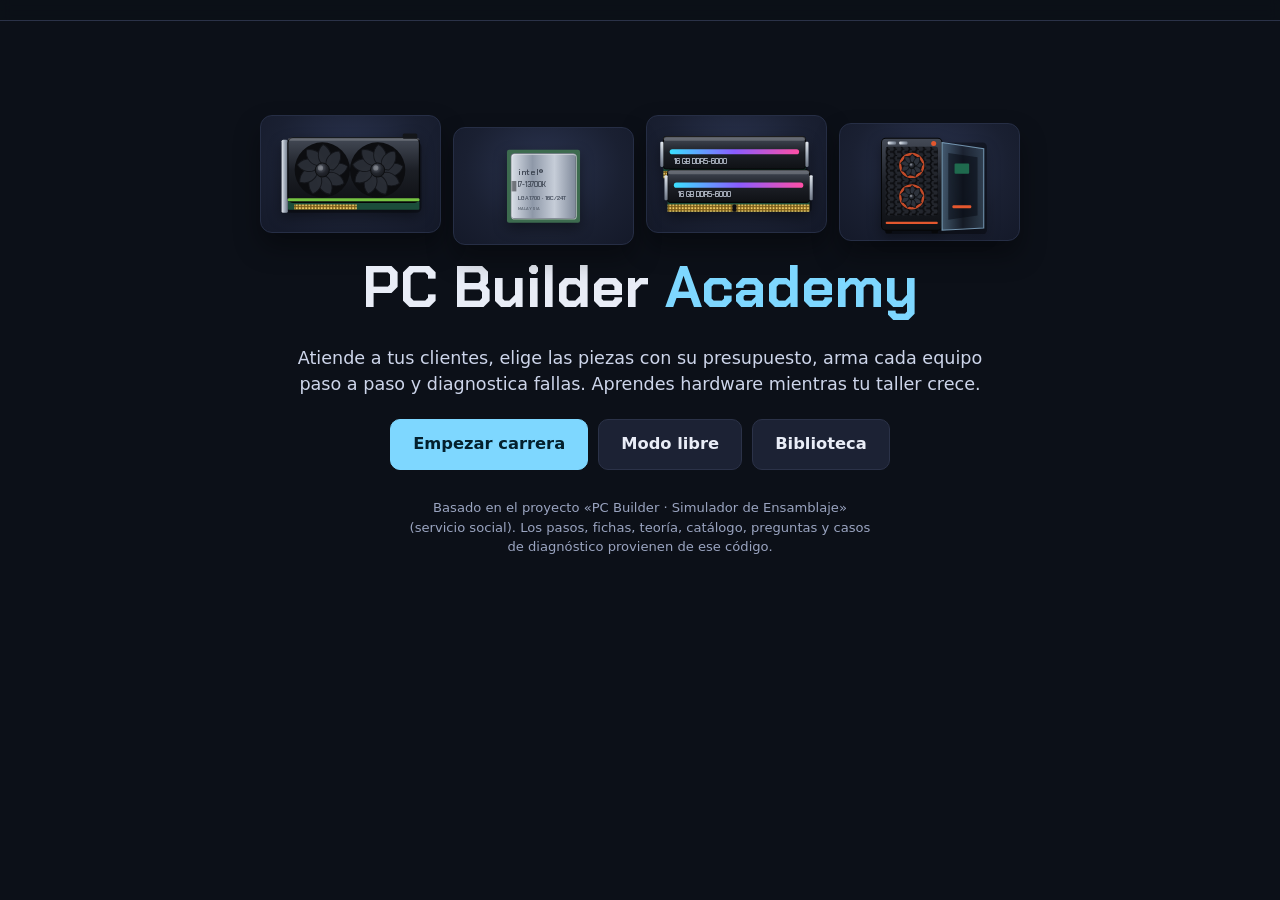
<file: academy/index.html>
<!doctype html>
<html lang="es">
<head>
<meta charset="utf-8">
<meta name="viewport" content="width=device-width, initial-scale=1, viewport-fit=cover">
<meta name="claude:viewport-fit-sides" content="cover">
<title>PC Builder Academy</title>
<link rel="stylesheet" href="https://fonts.googleapis.com/css2?family=Chakra+Petch:wght@500;600;700&display=swap">
<link rel="stylesheet" href="estilos.css">
</head>
<body>
<header id="bar" class="bar" hidden></header>
<main id="app"></main>
<div id="toast" class="toast" role="status" aria-live="polite"></div>
<div id="modalRoot"></div>

<!-- Datos: primero los de tu proyecto original, luego los del juego -->
<script src="datos-repo.js"></script>
<script src="datos-juego.js"></script>
<!-- Lógica, en orden -->
<script src="js/00a-arte-base.js"></script>
<script src="js/00b-arte-piezas.js"></script>
<script src="js/01-nucleo.js"></script>
<script src="js/02-compat.js"></script>
<script src="js/03-taller.js"></script>
<script src="js/04-tienda.js"></script>
<script src="js/05-armado.js"></script>
<script src="js/06-post.js"></script>
<script src="js/07-resultado.js"></script>
<script src="js/08-biblioteca.js"></script>
<script>Arte.montar(); go("menu");</script>
</body>
</html>
</file>
<file: academy/estilos.css>
/* =====================================================================
   PC BUILDER ACADEMY · ESTILOS
   Layout: barra superior fija + pantalla única (#app). Cada pantalla es una
   cuadrícula de 2-3 columnas que se apila en teléfono.
   Paleta: la del proyecto original (azul noche + cian) con verde de PCB y
   latón de standoffs como detalles propios de la electrónica.
   ===================================================================== */
:root {
  --bg: #0c1018; --bg2: #101521; --panel: #161b29; --panel2: #1c2234; --line: #2b3248;
  --fg: #e9edf7; --dim: #9aa4c0; --accent: #7ed7ff; --accent-ink: #04202d;
  --ok: #4fe3a1; --bad: #ff6b72; --warn: #ffb454; --brass: #d9a441; --pcb: #1c6b52; --pcb2: #145241;
  --font-d: "Chakra Petch", "Segoe UI", system-ui, sans-serif;
  --font-b: system-ui, -apple-system, "Segoe UI", Roboto, Arial, sans-serif;
  --font-m: ui-monospace, "Cascadia Mono", Consolas, monospace;
  --r: 12px; color-scheme: dark;
}
* { box-sizing: border-box; }
html, body { margin: 0; }
body { background: var(--bg); color: var(--fg); font: 15px/1.5 var(--font-b);
  padding-left: max(16px, env(safe-area-inset-left, 0px)); padding-right: max(16px, env(safe-area-inset-right, 0px));
  padding-block: 0 40px; min-height: 100vh; }
h1, h2, h3, h4 { font-family: var(--font-d); margin: 0 0 .4em; line-height: 1.15; text-wrap: balance; }
h1 { font-size: clamp(1.6rem, 3.2vw, 2.3rem); } h2 { font-size: 1.3rem; } h3 { font-size: 1.05rem; } h4 { font-size: .95rem; color: var(--dim); }
p { margin: 0 0 .7em; } ul, ol { margin: 0 0 .8em; padding-left: 1.2em; }
button { font: inherit; color: inherit; cursor: pointer; }
button:disabled { cursor: not-allowed; opacity: .5; }
:focus-visible { outline: 2px solid var(--accent); outline-offset: 2px; }
b { font-weight: 650; }
.muted { color: var(--dim); } .small { font-size: .85rem; } .center { text-align: center; }
.eyebrow { color: var(--dim); font-size: .85rem; margin: 0 0 .2em; }
.ok-t { color: var(--ok); font-weight: 600; } .warn { color: var(--warn); }
.scroll-x { overflow-x: auto; }
.lead { font-size: 1.1rem; color: #cdd5ea; max-width: 62ch; } .lead.small { font-size: 1rem; }

/* ---------- botones ---------- */
.btn { background: var(--panel2); border: 1px solid var(--line); border-radius: 10px; padding: 9px 16px; font-weight: 600; transition: border-color .15s, background .15s; }
.btn:hover:not(:disabled) { border-color: var(--accent); }
.btn.primary { background: var(--accent); color: var(--accent-ink); border-color: var(--accent); }
.btn.primary:hover:not(:disabled) { background: #a3e4ff; }
.btn.danger { background: #3a1d24; border-color: #7a2f39; color: #ffc9cd; }
.btn.ghost { background: transparent; }
.btn.big { padding: 12px 22px; font-size: 1.02rem; } .btn.small { padding: 5px 10px; font-size: .85rem; }
.btn.power { background: var(--ok); border-color: var(--ok); color: #03231a; animation: pulse 1.6s ease-in-out infinite; }
@keyframes pulse { 50% { box-shadow: 0 0 0 6px rgba(79, 227, 161, .18); } }
.row { display: flex; gap: 10px; align-items: center; margin-top: 12px; flex-wrap: wrap; } .row.end { justify-content: flex-end; } .row.center { justify-content: center; } .row.wrap { flex-wrap: wrap; }

/* ---------- barra superior ---------- */
.bar { position: sticky; top: env(safe-area-inset-top, 0px); z-index: 20; display: flex; align-items: center; gap: 14px; flex-wrap: wrap;
  margin-inline: calc(-1 * max(16px, env(safe-area-inset-left, 0px))); padding: 10px max(16px, env(safe-area-inset-right, 0px)) 10px max(16px, env(safe-area-inset-left, 0px));
  background: rgba(12, 16, 24, .94); backdrop-filter: blur(6px); border-bottom: 1px solid var(--line); }
body::before { content: ""; position: fixed; inset: 0 0 auto; height: env(safe-area-inset-top, 0px); background: var(--bg); z-index: 30; }
.brand { display: flex; align-items: center; gap: 8px; background: none; border: 0; font: 600 1.1rem var(--font-d); padding: 0; }
.brand b { color: var(--accent); } .brand-ico { color: var(--accent); display: grid; }
.stats { display: flex; gap: 8px; flex-wrap: wrap; flex: 1; min-width: 0; }
.chip { background: var(--panel); border: 1px solid var(--line); border-radius: 999px; padding: 3px 12px; font-size: .88rem; display: inline-flex; align-items: center; gap: 8px; white-space: nowrap; }
.chip { max-width: 100%; } .chip.lvl { white-space: normal; flex-wrap: wrap; row-gap: 2px; }
.chip.money { color: var(--ok); font-weight: 700; font-variant-numeric: tabular-nums; }
.xpbar { width: 54px; height: 5px; background: var(--line); border-radius: 3px; overflow: hidden; } .xpbar i { display: block; height: 100%; background: var(--accent); }
.topnav { display: flex; gap: 4px; flex-wrap: wrap; }
.topnav button { background: none; border: 0; padding: 6px 12px; border-radius: 8px; color: var(--dim); font-weight: 600; }
.topnav button:hover, .topnav [aria-current] { color: var(--fg); background: var(--panel); }
.icon-btn { font-size: 1.05rem; }
main#app { max-width: 1320px; margin: 0 auto; padding-top: 22px; }

/* ---------- tarjetas, mentor, formularios ---------- */
.card { background: var(--panel); border: 1px solid var(--line); border-radius: var(--r); padding: 16px 18px; margin-bottom: 14px; }
.card.good { border-color: #2c6b52; background: #112620; }
.card h3 { margin-bottom: .5em; }
.mentor { display: flex; gap: 12px; align-items: flex-start; background: linear-gradient(180deg, #1a2740, #151d30); border: 1px solid #2c4468; border-radius: var(--r); padding: 12px 14px; margin-bottom: 14px; }
.mentor-av { font-size: 1.9rem; line-height: 1; } .mentor-box b { font-family: var(--font-d); color: var(--accent); font-size: .92rem; }
.mentor-box p { margin: 2px 0 0; font-size: .93rem; color: #dbe5fb; }
.mentor.talk { animation: talk .45s ease; } @keyframes talk { from { transform: translateY(4px); opacity: .6; } }
.field { display: grid; gap: 4px; font-weight: 600; font-size: .9rem; margin-bottom: 12px; }
input[type=text], input[type=search], select { background: var(--bg2); color: var(--fg); border: 1px solid var(--line); border-radius: 8px; padding: 9px 11px; font: inherit; min-width: 0; }
.opts { border: 1px solid var(--line); border-radius: 10px; padding: 8px 12px; margin: 0 0 10px; } .opts legend { padding: 0 6px; font-weight: 600; font-size: .9rem; }
.opt { display: flex; gap: 10px; padding: 8px 4px; cursor: pointer; align-items: flex-start; } .opt em { color: var(--dim); font-style: normal; }
.kv { display: grid; grid-template-columns: 1fr auto; gap: 6px 14px; margin: 0; } .kv dt { color: var(--dim); } .kv dd { margin: 0; text-align: right; font-weight: 650; font-variant-numeric: tabular-nums; }
.kv.big dd { font-size: 1.05rem; }
.pill { display: inline-block; background: var(--bg2); border: 1px solid var(--line); border-radius: 999px; padding: 1px 9px; font-size: .78rem; color: #c4cde6; }
.chips { display: flex; flex-wrap: wrap; gap: 5px; margin: 6px 0; }
.tbl { width: 100%; border-collapse: collapse; font-size: .9rem; } .tbl th, .tbl td { text-align: left; padding: 6px 8px; border-bottom: 1px solid var(--line); vertical-align: top; }
.tbl th { color: var(--dim); font-weight: 600; } .tbl td.num { text-align: right; font-variant-numeric: tabular-nums; } .tbl tr.tot td { font-weight: 700; border-top: 2px solid var(--line); border-bottom: 0; } .tbl .neg { color: var(--bad); }
.tbl.spec td:first-child { color: var(--dim); width: 45%; }
.meter { height: 8px; background: var(--line); border-radius: 5px; overflow: hidden; } .meter i { display: block; height: 100%; width: 0; background: var(--accent); transition: width .35s; } .meter i.warn { background: var(--warn); } .meter i.over { background: var(--bad); }

/* ---------- menú ---------- */
.menu { text-align: center; padding: 8vh 0 4vh; max-width: 760px; margin: 0 auto; }
.menu-art { color: var(--accent); filter: drop-shadow(0 0 22px rgba(126, 215, 255, .35)); margin-bottom: 8px; }
.menu h1 { font-size: clamp(2.2rem, 7vw, 3.6rem); } .menu h1 b { color: var(--accent); }
.menu .lead { margin: 10px auto 22px; }
.menu-btns { display: flex; flex-wrap: wrap; gap: 10px; justify-content: center; }
.menu-credit { color: var(--dim); font-size: .82rem; max-width: 56ch; margin: 28px auto 0; }

/* ---------- taller ---------- */
.hub-head { display: flex; justify-content: space-between; align-items: flex-end; gap: 12px; flex-wrap: wrap; margin-bottom: 14px; }
.hub-grid { display: grid; grid-template-columns: minmax(0, 1fr) 330px; gap: 22px; align-items: start; }
.orders { display: grid; gap: 12px; }
.order { display: grid; grid-template-columns: 56px minmax(0, 1fr) auto; gap: 14px; align-items: center; background: var(--panel); border: 1px solid var(--line); border-radius: var(--r); padding: 14px 16px; }
.order:hover { border-color: #3d4766; }
.order-ico { font-size: 2.1rem; text-align: center; }
.order h3 { margin: 4px 0 2px; } .who { color: var(--dim); margin: 0 0 6px; font-size: .9rem; }
.tag { font-size: .75rem; padding: 2px 9px; border-radius: 999px; font-weight: 700; }
.tag.arm { background: #12324a; color: var(--accent); } .tag.rep { background: #3a2a12; color: var(--warn); }
.facts { list-style: none; padding: 0; margin: 0 0 4px; display: flex; flex-wrap: wrap; gap: 4px 16px; font-size: .88rem; color: var(--dim); } .facts b { color: var(--fg); }
.learn { margin: 0; font-size: .85rem; color: #b6c4e6; }
.teaser { display: flex; align-items: center; gap: 8px; margin-top: 12px; }
.segs { display: flex; gap: 6px; flex-wrap: wrap; margin-bottom: 8px; }
.seg { background: var(--bg2); border: 1px solid var(--line); border-radius: 8px; padding: 6px 10px; font-weight: 600; font-size: .88rem; } .seg.on { border-color: var(--accent); color: var(--accent); }

/* ---------- pedido y lección ---------- */
.brief-grid, .lesson-grid { display: grid; grid-template-columns: minmax(0, 1fr) 340px; gap: 22px; margin-top: 10px; align-items: start; }
.paper { background: #1a2032; border: 1px solid var(--line); border-radius: var(--r); padding: 22px 26px; }
.paper blockquote { margin: 12px 0 18px; padding: 10px 16px; border-left: 3px solid var(--accent); background: var(--bg2); border-radius: 0 8px 8px 0; font-size: 1.05rem; color: #d7e1f7; }
.client { color: var(--dim); }
.reqs li, .rules li { margin-bottom: .45em; }
.concept p { margin: 0; color: var(--accent); font-weight: 600; }
.lesson-t { display: flex; gap: 14px; align-items: center; margin-bottom: 8px; } .lt-ico { font-size: 1.8rem; width: 54px; height: 54px; display: grid; place-items: center; border-radius: 12px; background: color-mix(in srgb, var(--c) 18%, transparent); }
.example { background: var(--bg2); padding: 10px 14px; border-radius: 8px; } .clave, .clave-box { background: #0f2a22; border: 1px solid #25604a; border-radius: 8px; padding: 10px 14px; }
.resp { color: var(--ok); font-weight: 600; margin-top: 8px; }

/* ---------- tienda ---------- */
.shop-head, .build-head { display: flex; justify-content: space-between; align-items: center; gap: 18px; flex-wrap: wrap; margin-bottom: 12px; }
.budget { min-width: 240px; } .b-top { display: flex; align-items: baseline; gap: 8px; } .b-n { font: 700 1.5rem var(--font-d); font-variant-numeric: tabular-nums; } .b-n.over { color: var(--bad); }
.budget .meter { margin: 4px 0; } .budget.free .b-n { color: var(--ok); }
.banner { background: #3a2a12; border: 1px solid #7a5a22; border-radius: 10px; padding: 10px 14px; margin-bottom: 12px; }
.shop-grid { display: grid; grid-template-columns: 250px minmax(0, 1fr) 350px; gap: 18px; align-items: start; }
.catnav { display: grid; gap: 6px; position: sticky; top: 74px; }
.catbtn { display: grid; grid-template-columns: 28px minmax(0, 1fr) 14px; gap: 10px; align-items: center; text-align: left; background: var(--panel); border: 1px solid var(--line); border-radius: 10px; padding: 8px 10px; }
.catbtn.on { border-color: var(--accent); background: #12293a; } .catbtn small { display: block; color: var(--dim); white-space: nowrap; overflow: hidden; text-overflow: ellipsis; } .catbtn i { font-style: normal; font-weight: 400; color: var(--dim); }
.cb-ico { color: var(--accent); display: grid; } .lockedcat { opacity: .4; }
.dot { display: block; width: 9px; height: 9px; border-radius: 50%; } .dot.ok { background: var(--ok); } .dot.bad { background: var(--bad); }
.prods { display: grid; gap: 10px; }
.prod { display: grid; grid-template-columns: 38px minmax(0, 1fr) auto; gap: 12px; align-items: start; text-align: left; position: relative; background: var(--panel); border: 1px solid var(--line); border-radius: var(--r); padding: 12px 14px; }
.prod:hover:not(:disabled) { border-color: #4a5a85; } .prod.sel { border-color: var(--accent); background: #12293a; }
.prod.lock, .prod.over { opacity: .55; } .prod-ico { color: var(--accent); padding-top: 2px; }
.prod-main { display: grid; gap: 4px; min-width: 0; } .prod-price { font: 700 1.05rem var(--font-d); font-variant-numeric: tabular-nums; color: var(--ok); }
.conf { color: #ff9ea3; font-size: .84rem; } .conf.lockmsg { color: var(--dim); }
.chosen { position: absolute; right: 12px; bottom: 10px; font-size: .75rem; background: var(--accent); color: var(--accent-ink); border-radius: 999px; padding: 1px 9px; font-weight: 700; }
.reqlist { list-style: none; padding: 0; margin: 0; } .reqlist li { display: flex; gap: 8px; padding: 4px 0; color: var(--dim); } .reqlist li.ok { color: var(--fg); } .reqlist li.ok b, .reqlist li.no b { color: var(--ok); } .reqlist li.no b { color: var(--bad); } .reqlist b { width: 1em; }
.verdict { border-radius: 8px; padding: 8px 12px; font-weight: 700; margin-bottom: 8px; } .verdict.ok { background: #12342a; color: var(--ok); } .verdict.bad { background: #3a1d24; color: #ff9ea3; }
.chks { list-style: none; padding: 0; margin: 0 0 8px; } .chk { display: flex; gap: 10px; padding: 6px 0; border-bottom: 1px solid #222a40; font-size: .88rem; } .chk b { width: 1.1em; flex: none; } .chk em { display: block; color: var(--dim); font-style: normal; margin-top: 2px; font-size: .82rem; }
.chk.ok b { color: var(--ok); } .chk.bad b { color: var(--bad); } .chk.info b { color: var(--warn); }
.tips li { margin-bottom: .35em; }
.shop-foot { display: flex; align-items: center; justify-content: space-between; gap: 12px; flex-wrap: wrap; margin-top: 18px; padding-top: 14px; border-top: 1px solid var(--line); }

/* ---------- ensamble ---------- */
.prog { flex: 1; min-width: 200px; max-width: 360px; } .prog-top { font-size: .88rem; color: var(--dim); margin-bottom: 4px; }
.head-btns { display: flex; gap: 8px; flex-wrap: wrap; }
.build-grid { display: grid; grid-template-columns: 250px minmax(0, 1fr) 320px; gap: 16px; align-items: start; }
.tray { background: var(--panel); border: 1px solid var(--line); border-radius: var(--r); padding: 12px; max-height: 76vh; overflow-y: auto; position: sticky; top: 74px; }
.tray h2 { font-size: 1.05rem; } #trayList { display: grid; gap: 7px; }
.part { display: grid; grid-template-columns: 34px minmax(0, 1fr) auto; gap: 10px; align-items: center; background: var(--panel2); border: 1px solid var(--line); border-radius: 10px; padding: 8px 10px; cursor: grab; touch-action: pan-y; user-select: none; }
.part:hover { border-color: #4a5a85; } .part.sel { border-color: var(--accent); background: #12293a; } .part.locked { opacity: .45; cursor: not-allowed; } .part.dragging { opacity: .35; }
.part-ico { color: var(--accent); display: grid; } .part-tx b { font-size: .9rem; display: block; line-height: 1.2; } .part-tx small { color: var(--dim); display: block; white-space: nowrap; overflow: hidden; text-overflow: ellipsis; }
.part-n { font-size: .75rem; color: var(--dim); }
.dragghost { position: fixed; z-index: 100; pointer-events: none; transform: translate(-50%, -50%); background: rgba(22, 27, 41, .92); border: 2px solid var(--accent); border-radius: 12px; padding: 6px; color: var(--accent); box-shadow: 0 8px 26px rgba(0, 0, 0, .5); }
.scene-wrap { width: 100%; overflow: hidden; border-radius: var(--r); border: 1px solid var(--line); background: #090c13; }
.scene { position: relative; background: radial-gradient(circle at 40% 30%, #141b2b, #0a0e17 70%); user-select: none; }
.wall { position: absolute; top: 0; bottom: 0; background: repeating-linear-gradient(0deg, #1b2236 0 14px, #171d2e 14px 15px); border: 1px solid var(--line); }
.wall span { position: absolute; font-size: 10px; color: #56628a; top: 50%; left: 50%; transform: translate(-50%, -50%) rotate(-90deg); white-space: nowrap; }
.wall.rear { left: 0; width: 100px; } .wall.front { right: 0; width: 104px; }
.tray-plate { position: absolute; left: 110px; top: 90px; width: 300px; height: 380px; background: #141a28; border: 1px solid #2c3550; border-radius: 4px;
  background-image: radial-gradient(circle at 12% 8%, #2a3350 0 4px, transparent 5px), radial-gradient(circle at 50% 8%, #2a3350 0 4px, transparent 5px), radial-gradient(circle at 88% 8%, #2a3350 0 4px, transparent 5px),
    radial-gradient(circle at 12% 50%, #2a3350 0 4px, transparent 5px), radial-gradient(circle at 50% 50%, #2a3350 0 4px, transparent 5px), radial-gradient(circle at 88% 50%, #2a3350 0 4px, transparent 5px),
    radial-gradient(circle at 12% 92%, #2a3350 0 4px, transparent 5px), radial-gradient(circle at 50% 92%, #2a3350 0 4px, transparent 5px), radial-gradient(circle at 88% 92%, #2a3350 0 4px, transparent 5px); }
.scene.has-standoffs .tray-plate { background-image: radial-gradient(circle at 12% 8%, var(--brass) 0 5px, transparent 6px), radial-gradient(circle at 50% 8%, var(--brass) 0 5px, transparent 6px), radial-gradient(circle at 88% 8%, var(--brass) 0 5px, transparent 6px),
    radial-gradient(circle at 12% 50%, var(--brass) 0 5px, transparent 6px), radial-gradient(circle at 50% 50%, var(--brass) 0 5px, transparent 6px), radial-gradient(circle at 88% 50%, var(--brass) 0 5px, transparent 6px),
    radial-gradient(circle at 12% 92%, var(--brass) 0 5px, transparent 6px), radial-gradient(circle at 50% 92%, var(--brass) 0 5px, transparent 6px), radial-gradient(circle at 88% 92%, var(--brass) 0 5px, transparent 6px); }
.mobo-board { position: absolute; left: 110px; top: 90px; width: 300px; height: 380px; border-radius: 6px; background: linear-gradient(160deg, var(--pcb), var(--pcb2)); border: 2px solid #2a8a69; opacity: 0; transform: translateY(14px) scale(.98); transition: opacity .4s, transform .4s; box-shadow: 0 10px 30px rgba(0, 0, 0, .5); }
.scene.has-mobo .mobo-board { opacity: 1; transform: none; }
.pcb { position: absolute; background: rgba(255, 255, 255, .13); } .pcb.t1 { left: 20px; top: 40px; width: 2px; height: 120px; } .pcb.t2 { left: 20px; top: 160px; width: 240px; height: 2px; } .pcb.t3 { left: 260px; top: 160px; width: 2px; height: 160px; }
.die { position: absolute; right: 24px; bottom: 56px; width: 36px; height: 36px; background: #cfd6e4; border-radius: 3px; opacity: .55; } .vrm { position: absolute; left: 12px; top: 36px; width: 100px; height: 50px; background: repeating-linear-gradient(90deg, #243044 0 8px, #1a2333 8px 10px); opacity: .7; border-radius: 3px; }
.boardname { position: absolute; left: 12px; bottom: 6px; font-size: 10px; color: #bfe9d8; opacity: .8; }
.slot { position: absolute; pointer-events: none; border: 1.5px dashed rgba(126, 215, 255, .5); border-radius: 5px; background: rgba(126, 215, 255, .05); display: grid; place-items: center; z-index: 4; }
.slot .lbl { font-size: 9px; line-height: 1.05; color: #a9c9dc; text-align: center; padding: 1px; word-break: break-word; }
.slot.unused { opacity: .22; border-style: dotted; } .slot.hid { visibility: hidden; } .slot.decoy { border-color: rgba(154, 164, 192, .4); background: rgba(154, 164, 192, .05); } .slot.decoy .lbl { color: #7f89a6; }
.s-standoffs, .s-mobo-tray { z-index: 2; } .s-standoffs { place-items: start; } .s-standoffs .lbl { margin: 6px; font-size: 11px; } .s-mobo-tray { place-items: end; } .s-mobo-tray .lbl { margin: 6px; font-size: 11px; }
.s-cpu-paste .lbl, .s-cooler-mount .lbl { display: none; } .s-cpu-paste.next .lbl, .s-cooler-mount.next .lbl { display: block; }
.s-cpu-socket { z-index: 5; } .s-cpu-paste { z-index: 6; } .s-cooler-mount { z-index: 7; } .s-ram-slot-1, .s-ram-slot-2, .s-ram-a1, .s-ram-b1 { writing-mode: vertical-rl; }
.scene.no-labels .slot:not(.occupied) .lbl { opacity: 0; }
.slot.occupied { border-style: solid; border-color: transparent; background: transparent; } .slot.occupied .lbl { display: none; }
.s-standoffs.occupied, .s-mobo-tray.occupied { border-color: transparent; } .s-standoffs.occupied .inst, .s-mobo-tray.occupied .inst { display: none; }
.inst { position: absolute; inset: 0; border-radius: 4px; display: grid; place-items: center; color: #04121c; background: linear-gradient(145deg, #8ad7ff, #4aa8dc); box-shadow: 0 2px 8px rgba(0, 0, 0, .45); }
.t-cpu { background: linear-gradient(145deg, #ffcf8a, #e08a2e); } .t-ram { background: linear-gradient(145deg, #7ef0c8, #27a888); } .t-gpu { background: linear-gradient(145deg, #ff9ad8, #c43c97); }
.t-psu { background: linear-gradient(145deg, #ffe58a, #d1a21d); } .t-ssd, .t-hdd, .t-m2 { background: linear-gradient(145deg, #c9a8ff, #7c58d6); }
.t-cooler, .t-aio, .t-fan { background: linear-gradient(145deg, #a9f5e0, #3bb594); } .t-paste { background: radial-gradient(circle, #e8edf5, #9aa4b6); border-radius: 50%; }
.t-cable-eps, .t-cable-atx, .t-cable-pcie, .t-cable-sata-data, .t-cable-sata-power, .t-cable-fan, .t-fp-pin, .t-usbf, .t-audiof, .t-manage { background: linear-gradient(145deg, #ffd0a0, #e08a4a); }
.t-monitor, .t-keyboard, .t-mouse { background: linear-gradient(145deg, #dbe4f5, #8d9bba); } .t-sidepanel { background: rgba(126, 215, 255, .18); border: 1px solid var(--accent); color: var(--accent); }
.scene.closed .glass { opacity: 1; } .glass { position: absolute; left: 100px; top: 0; right: 104px; bottom: 0; background: linear-gradient(120deg, rgba(126, 215, 255, .09), rgba(126, 215, 255, .02) 40%, rgba(126, 215, 255, .07)); border: 1px solid rgba(126, 215, 255, .25); opacity: 0; transition: opacity .6s; pointer-events: none; z-index: 8; }
.slot.drop-ok { border-color: var(--ok); background: rgba(79, 227, 161, .22); border-style: solid; } .slot.drop-bad { border-color: var(--bad); background: rgba(255, 107, 114, .2); border-style: solid; } .slot.drop-hover { border-color: #fff; border-style: solid; }
.slot.next { animation: nextp 1s ease-in-out infinite; border-style: solid; border-color: var(--warn); } @keyframes nextp { 50% { box-shadow: 0 0 0 8px rgba(255, 180, 84, .3); } }
.slot.flash-bad { animation: shake .45s; border-color: var(--bad); } @keyframes shake { 25% { transform: translateX(-4px); } 75% { transform: translateX(4px); } }
.slot.pop .inst { animation: pop .5s ease; } @keyframes pop { 0% { transform: scale(.4); opacity: 0; } 60% { transform: scale(1.12); } }
.info .step p { font-size: .92rem; } .instr { display: flex; gap: 6px; align-items: flex-start; background: var(--bg2); border-radius: 8px; padding: 8px 10px; } .where { color: var(--accent); } .locked-msg { color: var(--warn); display: flex; gap: 6px; align-items: center; }

/* ---------- POST ---------- */
.post-grid { display: grid; grid-template-columns: minmax(0, 1fr) 420px; gap: 22px; align-items: start; }
.monitor { background: #0b0f17; border: 8px solid #222a3d; border-radius: 16px; padding: 0; overflow: hidden; margin-bottom: 14px; }
.screen { min-height: 300px; padding: 16px 18px; font: 14px/1.7 var(--font-m); color: #bfe9ff; background: #05080e; } .screen.on { background: #04101a; } .screen.dark { background: #000; }
.pl.dim { color: #5c6a88; } .pl.ok { color: var(--ok); } .pl.bad { color: var(--bad); }
.nosig { height: 260px; display: grid; place-items: center; font: 700 1.5rem var(--font-d); color: #6f7a99; border: 2px dashed #26304a; margin-top: 10px; }
.boot { height: 6px; background: #12304a; margin-top: 12px; border-radius: 3px; overflow: hidden; } .boot i { display: block; height: 100%; width: 0; background: var(--accent); animation: bootbar 2.2s forwards; } @keyframes bootbar { to { width: 100%; } }
.leds { display: flex; gap: 20px; padding: 10px 16px; background: #10151f; border-top: 1px solid var(--line); font-size: .8rem; color: var(--dim); }
.led { display: flex; align-items: center; gap: 6px; } .led i { width: 11px; height: 11px; border-radius: 50%; background: #2a3248; } .led.on i { background: var(--bad); box-shadow: 0 0 10px var(--bad); animation: blink 1s infinite; } .led.good i { background: var(--ok); box-shadow: 0 0 10px var(--ok); animation: none; } @keyframes blink { 50% { opacity: .4; } }
.signals { list-style: none; padding: 0; margin: 14px 0 0; display: grid; gap: 6px; } .signals li { background: var(--panel); border: 1px solid var(--line); border-radius: 8px; padding: 8px 12px; } .signals b { display: block; font-size: .78rem; color: var(--dim); font-weight: 600; }
.opts-col { display: grid; gap: 8px; margin: 10px 0; }
.optbtn { text-align: left; background: var(--panel2); border: 1px solid var(--line); border-radius: 10px; padding: 10px 14px; } .optbtn:hover:not(:disabled) { border-color: var(--accent); } .optbtn.picked { border-color: var(--accent); background: #12293a; }
.optbtn.correct { border-color: var(--ok); background: #12342a; opacity: 1; } .optbtn.wrong { border-color: var(--bad); background: #3a1d24; opacity: 1; }
.fb { border-radius: 8px; padding: 8px 12px; margin-top: 10px; } .fb.ok { background: #12342a; } .fb.bad { background: #3a1d24; } .fb p { margin: 0 0 8px; }
.hint { background: var(--bg2); border-radius: 8px; padding: 8px 12px; color: var(--warn); }

/* ---------- resultado ---------- */
.result-head { text-align: center; margin-bottom: 18px; } .stars.big { font-size: 2.6rem; letter-spacing: 6px; }
.star { color: #333b55; } .star.full { color: #ffd45e; } .star.half { background: linear-gradient(90deg, #ffd45e 50%, #333b55 50%); -webkit-background-clip: text; background-clip: text; color: transparent; }
.result-grid { display: grid; grid-template-columns: minmax(0, 1fr) 380px; gap: 22px; align-items: start; }
.bar-row { display: grid; grid-template-columns: 130px 1fr 34px; gap: 10px; align-items: center; margin: 8px 0; } .bar-row b { text-align: right; font-variant-numeric: tabular-nums; }
.penal { list-style: none; padding: 0; margin: 0; } .penal li { display: flex; justify-content: space-between; gap: 12px; padding: 5px 0; border-bottom: 1px solid #222a40; } .penal b { color: var(--bad); }

/* ---------- biblioteca, práctica, mejoras ---------- */
.page { max-width: 1100px; margin: 0 auto; } .page.narrow { max-width: 680px; }
.tabs { display: flex; gap: 6px; margin: 12px 0 18px; border-bottom: 1px solid var(--line); } .tab { background: none; border: 0; padding: 8px 16px; color: var(--dim); font-weight: 600; border-bottom: 2px solid transparent; } .tab.on { color: var(--accent); border-color: var(--accent); }
.cards { display: grid; grid-template-columns: repeat(auto-fill, minmax(230px, 1fr)); gap: 12px; }
.libcard { text-align: left; display: grid; gap: 6px; background: var(--panel); border: 1px solid var(--line); border-radius: var(--r); padding: 16px; } .libcard:hover { border-color: var(--accent); } .libcard small { color: var(--dim); }
.lc-ico { color: var(--accent); } .emo { font-size: 2rem; }
.theory { background: var(--panel); border: 1px solid var(--line); border-top: 3px solid var(--c); border-radius: var(--r); padding: 16px; } .t-ico { font-size: 1.6rem; } .theory .tag { color: var(--c); font-size: .85rem; margin: 0 0 6px; } .clave-s { font-size: .88rem; color: #cfe3d9; }
.sec { margin-bottom: 30px; } .cycle { display: grid; grid-template-columns: repeat(auto-fit, minmax(220px, 1fr)); gap: 10px; list-style: none; padding: 0; counter-reset: c; } .cycle li { counter-increment: c; background: var(--panel); border: 1px solid var(--line); border-radius: 10px; padding: 12px 14px; } .cycle li::before { content: counter(c); display: inline-grid; place-items: center; width: 24px; height: 24px; border-radius: 50%; background: var(--accent); color: var(--accent-ink); font-weight: 700; margin-right: 8px; } .cycle span { display: block; color: var(--dim); font-size: .9rem; margin-top: 4px; }
.mem { display: grid; gap: 8px; } .memrow { background: var(--panel); border: 1px solid var(--line); border-left: 4px solid var(--c); border-radius: 10px; padding: 10px 14px; } .m-top { display: flex; justify-content: space-between; gap: 10px; } .m-top span { color: var(--c); font-weight: 700; } .memrow p { margin: 4px 0; } .memrow small { color: var(--dim); }
.glos { display: grid; gap: 8px; margin: 12px 0 0; } .glos div { background: var(--panel); border: 1px solid var(--line); border-radius: 10px; padding: 10px 14px; } .glos dt { font-weight: 700; color: var(--accent); } .glos dd { margin: 2px 0 0; color: #cdd5ea; }
.upg-grid { display: grid; grid-template-columns: repeat(auto-fill, minmax(240px, 1fr)); gap: 12px; margin-top: 14px; } .upg-ico { font-size: 2rem; } .upg.owned { border-color: #2c6b52; }
.ordrow { display: flex; justify-content: space-between; align-items: center; gap: 10px; background: var(--panel2); border: 1px solid var(--line); border-radius: 8px; padding: 8px 12px; margin-bottom: 6px; } .mini { background: var(--bg2); border: 1px solid var(--line); border-radius: 6px; width: 30px; height: 28px; }
.matchrow { display: grid; grid-template-columns: 1fr 1.4fr; gap: 10px; align-items: center; margin-bottom: 8px; } select.okk { border-color: var(--ok); } select.noo { border-color: var(--bad); }
.qa-block { display: grid; gap: 8px; margin-bottom: 14px; } .qa { display: grid; gap: 2px; } .qa .q { color: var(--accent); font-weight: 650; font-size: .88rem; } .qa .a { color: #d5dcf0; }

/* ---------- modal y avisos ---------- */
.modal-back { position: fixed; inset: 0; z-index: 90; background: rgba(4, 7, 12, .72); display: grid; place-items: center; padding: 16px; overflow-y: auto; }
.modal { background: var(--panel); border: 1px solid #3a4468; border-radius: 16px; padding: 22px 24px; width: min(520px, 100%); max-height: 92vh; overflow-y: auto; box-shadow: 0 24px 60px rgba(0, 0, 0, .6); animation: mo .22s ease; } .modal.wide { width: min(720px, 100%); }
@keyframes mo { from { transform: translateY(10px); opacity: 0; } }
.levelup { text-align: center; } .levelup .big { font-size: 3rem; color: var(--accent); } .levelup h2 { font-size: 1.8rem; }
.toast { position: fixed; left: 50%; bottom: calc(18px + env(safe-area-inset-bottom, 0px)); transform: translate(-50%, 20px); background: #202844; border: 1px solid #3d4a77; border-radius: 10px; padding: 9px 16px; z-index: 95; opacity: 0; pointer-events: none; transition: .25s; max-width: calc(100vw - 32px); }
.toast.show { opacity: 1; transform: translate(-50%, 0); } .toast.ok { border-color: #2c7a5a; } .toast.bad { border-color: #8a3a44; }

/* ---------- responsivo ---------- */
@media (max-width: 1180px) {
  .shop-grid { grid-template-columns: 220px minmax(0, 1fr); } .shop-side { grid-column: 1 / -1; }
  .build-grid { grid-template-columns: 220px minmax(0, 1fr); } .info { grid-column: 1 / -1; }
  .post-grid, .result-grid, .hub-grid, .brief-grid, .lesson-grid { grid-template-columns: minmax(0, 1fr); }
}
@media (max-width: 760px) {
  .shop-grid, .build-grid { grid-template-columns: minmax(0, 1fr); }
  .catnav { position: static; grid-template-columns: repeat(auto-fill, minmax(150px, 1fr)); } .catbtn small { display: none; }
  .tray { position: static; max-height: 40vh; }
  .order { grid-template-columns: 44px minmax(0, 1fr); } .order .btn { grid-column: 1 / -1; }
  .bar-row { grid-template-columns: 90px 1fr 30px; } .matchrow { grid-template-columns: 1fr; }
  .stats .chip.lvl { font-size: .8rem; } .topnav button { padding: 6px 8px; }
}
@media (prefers-reduced-motion: reduce) { * { animation: none !important; transition: none !important; } }

/* =====================================================================
   ARTE REALISTA · ajustes para las ilustraciones SVG (Arte.*)
   ===================================================================== */
.art { display: block; max-width: 100%; }
.foto { width: 100%; height: auto; filter: drop-shadow(0 5px 7px rgba(0, 0, 0, .45)); }
/* "mesa de estudio" detrás de cada foto de producto */
.prod-ico, .order-ico, .step-foto, .lc-ico, .hp { background: radial-gradient(ellipse at 50% 35%, #2b3450 0%, #1a2032 62%, #141929 100%); border: 1px solid #262e45; border-radius: 12px; }

/* tienda */
.prod { grid-template-columns: 116px minmax(0, 1fr) auto; }
.prod-ico { padding: 4px; align-self: start; }
.prod-ico svg { width: 100%; height: auto; }
.prod.lock .prod-ico svg, .prod.over .prod-ico svg { filter: grayscale(.7) opacity(.7); }

/* bandeja de piezas */
.part { grid-template-columns: 74px minmax(0, 1fr) auto; }
.part-ico { position: relative; width: 74px; height: 46px; border-radius: 8px; background: radial-gradient(ellipse at 50% 35%, #2b3450, #171c2a); border: 1px solid #262e45; display: block; overflow: hidden; }
.part-ico svg { width: 100%; height: 100%; }
.part-ico .cand { position: absolute; inset: 0; display: grid; place-items: center; background: rgba(12, 16, 24, .55); color: #8fa0c4; font-style: normal; }
.part.locked .part-ico svg { filter: grayscale(1) brightness(.7); }
.step-foto { padding: 6px; margin-bottom: 12px; }
.step-foto svg { width: 100%; height: 130px; filter: drop-shadow(0 6px 8px rgba(0, 0, 0, .5)); }
.dragghost { padding: 4px; width: 118px; background: rgba(20, 25, 41, .94); }
.dragghost svg { width: 100%; height: auto; }

/* pedidos y biblioteca */
.order { grid-template-columns: 120px minmax(0, 1fr) auto; }
.order-ico { padding: 4px; font-size: 1rem; } .order-ico svg { width: 100%; height: auto; }
.lc-ico { padding: 4px; display: block; } .lc-ico svg { width: 100%; height: 96px; }

/* menú */
.hero { display: grid; grid-template-columns: repeat(4, minmax(0, 1fr)); gap: 12px; max-width: 780px; margin: 0 auto 22px; }
.hp { display: block; padding: 6px; box-shadow: 0 14px 26px rgba(0, 0, 0, .35); }
.hp svg { width: 100%; height: auto; }
.hp-b { transform: translateY(12px); } .hp-d { transform: translateY(8px); }
@media (max-width: 640px) { .hero { grid-template-columns: repeat(2, minmax(0, 1fr)); } .hp-b, .hp-d { transform: none; } }

/* gabinete y escena */
.scene { background: #0a0d14; }
.casoart { position: absolute; inset: 0; z-index: 0; } .casoart svg { display: block; width: 100%; height: 100%; }
.mobo-board { position: absolute; left: 110px; top: 90px; width: 300px; height: 380px; z-index: 2; border: 0; background: none; border-radius: 0; box-shadow: none; pointer-events: none;
  opacity: 0; transform: translateY(18px) scale(.985); transition: opacity .45s, transform .45s; filter: drop-shadow(0 12px 14px rgba(0, 0, 0, .6)); }
.scene.has-mobo .mobo-board { opacity: 1; transform: none; }
.mobo-board svg { display: block; width: 300px; height: 380px; overflow: visible; }
.slot { border: 1px dashed rgba(126, 215, 255, .34); background: rgba(126, 215, 255, .035); }
.slot .lbl { color: #c4e6f7; text-shadow: 0 1px 2px #000, 0 0 4px #000; font-size: 9px; }
.slot.decoy { border-color: rgba(190, 200, 225, .22); }
.slot.occupied { border-color: transparent; background: transparent; }
.slot .inst, .slot .inst[class] { position: absolute; inset: 0; display: block; background: none !important; box-shadow: none; border-radius: 0; color: inherit; }
.s-standoffs { z-index: 1; } .s-standoffs.occupied .inst, .s-mobo-tray.occupied .inst { display: block; }
.s-mobo-tray { z-index: 3; } .s-ram-slot-1, .s-ram-slot-2 { z-index: 5; } .s-psu-bay { z-index: 5; } .s-cable-route { z-index: 6; }
.s-pcie-slot { z-index: 8; } .s-pcie-power { z-index: 9; } .s-video-gpu { z-index: 10; } .s-video-mobo { z-index: 10; }
.s-case-close { z-index: 12; } .s-usb-rear, .s-usb-rear-2 { z-index: 10; }
.slot.pop .inst { animation: pop .5s ease; }
.glass { background: linear-gradient(115deg, rgba(160, 215, 255, .10), rgba(160, 215, 255, .015) 38%, rgba(160, 215, 255, .08)); border: 0; left: 0; right: 0; z-index: 14; }
.glass::after { content: ""; position: absolute; inset: 0; background: linear-gradient(115deg, transparent 38%, rgba(255, 255, 255, .06) 45%, transparent 52%); }

/* monitor del POST */
.monitor-wrap { margin-bottom: 16px; }
.monitor { background: linear-gradient(#1d2028, #0d0f14); border: 0; border-radius: 12px 12px 6px 6px; padding: 12px 12px 0; box-shadow: inset 0 1px 0 rgba(255, 255, 255, .09), 0 16px 34px rgba(0, 0, 0, .5); margin-bottom: 0; }
.screen { border-radius: 3px; position: relative; box-shadow: inset 0 0 50px rgba(0, 0, 0, .65); }
.screen::after { content: ""; position: absolute; inset: 0; pointer-events: none; background: linear-gradient(115deg, rgba(255, 255, 255, .07), transparent 34%); }
.screen.on::before { content: ""; position: absolute; inset: 0; pointer-events: none; background: repeating-linear-gradient(0deg, rgba(255, 255, 255, .025) 0 1px, transparent 1px 3px); }
.leds { border-top: 0; background: transparent; padding: 9px 6px 11px; }
.stand { display: flex; flex-direction: column; align-items: center; }
.stand .neck { display: block; width: 74px; height: 28px; background: linear-gradient(90deg, #15171c, #3e4552 45%, #15171c); clip-path: polygon(12% 0, 88% 0, 100% 100%, 0 100%); }
.stand .foot { display: block; width: 240px; height: 12px; max-width: 70%; border-radius: 50% / 100% 100% 0 0; background: linear-gradient(#444b58, #15171c); box-shadow: 0 10px 16px rgba(0, 0, 0, .55); }
.pl.bios { color: #8fb5d6; margin-bottom: 8px; }

/* Filtro de la tienda: ocultar piezas que chocan con lo ya elegido */
.prodhead { display: flex; align-items: center; justify-content: space-between; gap: 10px; flex-wrap: wrap; margin-bottom: 8px; }
.prodhead h2 { margin: 0; }
.filtro { font: inherit; font-size: 12.5px; color: var(--dim); background: transparent; border: 1px solid var(--line); border-radius: 999px; padding: 5px 12px; cursor: pointer; min-height: 32px; }
.filtro:hover { color: var(--fg); border-color: var(--accent); }
.filtro.on { color: var(--accent-ink); background: var(--accent); border-color: var(--accent); font-weight: 600; }
.filtro:focus-visible { outline: 2px solid var(--accent); outline-offset: 2px; }
.menu-btns.ext { margin-top: 10px; }
</file>
